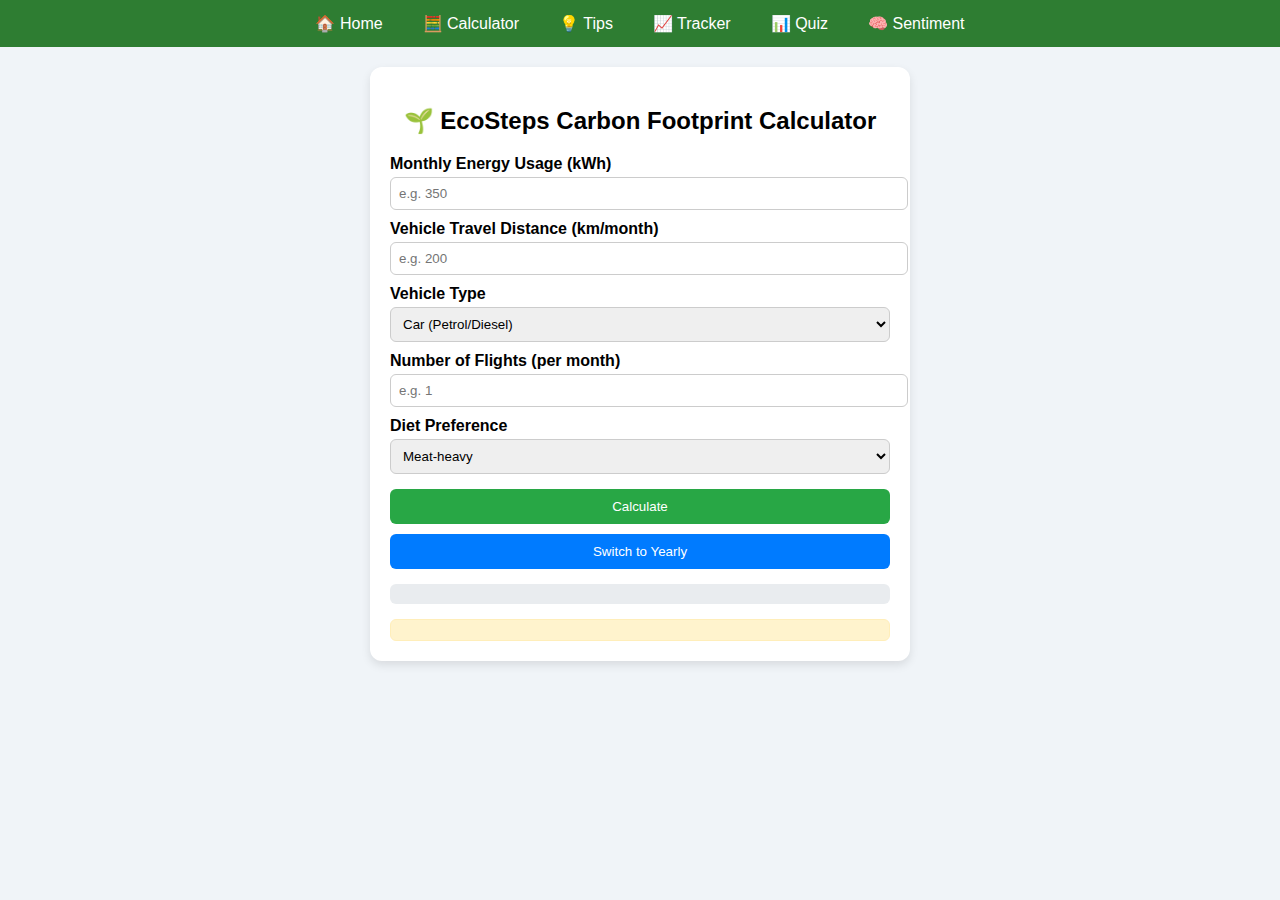
<file: calculator.html>
<!DOCTYPE html>
<html>
<head>
  <meta charset="UTF-8">
  <title>EcoSteps Carbon Footprint Calculator</title>
  <style>
    body {
      font-family: Arial, sans-serif;
      background: #f0f4f8;
      margin: 0;
      padding: 0;
    }
    /* Navbar Styles */
    .navbar {
      background-color: #2e7d32;
      overflow: hidden;
      display: flex;
      justify-content: center;
    }
    .navbar a {
      color: white;
      text-align: center;
      padding: 14px 20px;
      text-decoration: none;
      display: block;
    }
    .navbar a:hover {
      background-color: #575757;
    }

    /* Container Styles */
    .container {
      background: white;
      padding: 20px;
      border-radius: 12px;
      max-width: 500px;
      margin: 20px auto;
      box-shadow: 0 4px 10px rgba(0,0,0,0.1);
    }
    h2 {
      text-align: center;
    }
    label {
      display: block;
      margin-top: 10px;
      font-weight: bold;
    }
    input, select {
      width: 100%;
      padding: 8px;
      margin-top: 4px;
      border-radius: 6px;
      border: 1px solid #ccc;
    }
    button {
      margin-top: 15px;
      padding: 10px;
      width: 100%;
      background: #28a745;
      color: white;
      border: none;
      border-radius: 6px;
      cursor: pointer;
    }
    button:hover {
      background: #218838;
    }
    .toggle {
      background: #007bff;
      margin-top: 10px;
    }
    .toggle:hover {
      background: #0056b3;
    }
    .result, .tip {
      margin-top: 15px;
      padding: 10px;
      border-radius: 6px;
    }
    .result {
      background: #e9ecef;
    }
    .tip {
      background: #fff3cd;
      border: 1px solid #ffeeba;
    }
  </style>
</head>
<body>

  <!-- Navigation Bar -->
  <div class="navbar">
    <a href="index.html">🏠 Home</a>
    <a href="calculator.html">🧮 Calculator</a>
    <a href="suggestions.html">💡 Tips</a>
    <a href="tracker.html">📈 Tracker</a>
    <a href="facts.html">📊 Quiz</a>
    <a href="sentiment.html">🧠 Sentiment</a>
  </div>

  <div class="container">
    <h2>🌱 EcoSteps Carbon Footprint Calculator</h2>

    <label>Monthly Energy Usage (kWh)</label>
    <input type="number" id="energy" placeholder="e.g. 350">

    <label>Vehicle Travel Distance (km/month)</label>
    <input type="number" id="distance" placeholder="e.g. 200">

    <label>Vehicle Type</label>
    <select id="vehicleType">
      <option value="car">Car (Petrol/Diesel)</option>
      <option value="bike">Bike</option>
      <option value="bus">Bus</option>
      <option value="ev">Electric Vehicle</option>
    </select>

    <label>Number of Flights (per month)</label>
    <input type="number" id="flights" placeholder="e.g. 1">

    <label>Diet Preference</label>
    <select id="diet">
      <option value="meat">Meat-heavy</option>
      <option value="mixed">Mixed</option>
      <option value="vegetarian">Vegetarian</option>
      <option value="vegan">Vegan</option>
    </select>

    <button onclick="calculateFootprint()">Calculate</button>
    <button class="toggle" onclick="togglePeriod()">Switch to Yearly</button>

    <div class="result" id="result"></div>
    <div class="tip" id="tip"></div>
  </div>

  <script>
    let isYearly = false;

    function togglePeriod() {
      isYearly = !isYearly;
      document.querySelector('.toggle').innerText = isYearly ? "Switch to Monthly" : "Switch to Yearly";
      calculateFootprint();
    }

    function calculateFootprint() {
      let energy = parseFloat(document.getElementById('energy').value) || 0;
      let distance = parseFloat(document.getElementById('distance').value) || 0;
      let vehicleType = document.getElementById('vehicleType').value;
      let flights = parseFloat(document.getElementById('flights').value) || 0;
      let diet = document.getElementById('diet').value;

      if (isYearly) {
        energy *= 12;
        distance *= 12;
        flights *= 12;
      }

      const energyFactor = 0.0007; 
      const vehicleFactors = { car: 0.0002, bike: 0.0001, bus: 0.00005, ev: 0.00005 };
      const flightFactor = 0.09;
      const dietFactors = { meat: 0.25, mixed: 0.18, vegetarian: 0.12, vegan: 0.08 };

      let energyEmission = energy * energyFactor;
      let vehicleEmission = distance * (vehicleFactors[vehicleType] || 0);
      let flightEmission = flights * flightFactor;
      let dietEmission = dietFactors[diet] || 0;

      let totalEmission = energyEmission + vehicleEmission + flightEmission + dietEmission;

      document.getElementById('result').innerHTML = `Your ${isYearly ? "Yearly" : "Monthly"} Carbon Footprint: <b>${totalEmission.toFixed(2)}</b> tons CO₂`;

      const tips = {
        energy: [
          "Switch to LED bulbs to reduce electricity usage.",
          "Unplug chargers when not in use to save energy.",
          "Install solar panels to cut down grid dependency."
        ],
        vehicle: {
          car: [
            "Use public transport twice a week to reduce CO₂ by 10%.",
            "Carpool with friends to lower fuel usage.",
            "Maintain tire pressure for better mileage."
          ],
          bike: [
            "Switch short trips to walking or cycling.",
            "Ensure regular bike servicing to improve fuel efficiency."
          ],
          bus: [
            "Use buses instead of private transport whenever possible.",
            "Encourage friends to use public transport with you."
          ],
          ev: [
            "Charge your EV during off-peak hours for cleaner energy.",
            "Use renewable energy sources for EV charging."
          ]
        },
        flights: [
          "Take fewer flights and opt for trains when possible.",
          "Combine trips to reduce the number of flights."
        ],
        diet: [
          "Reduce meat consumption to lower CO₂ emissions.",
          "Incorporate more plant-based meals into your diet."
        ]
      };

      let contributions = {
        energy: energyEmission,
        vehicle: vehicleEmission,
        flights: flightEmission,
        diet: dietEmission
      };

      let highest = Object.keys(contributions).reduce((a, b) => contributions[a] > contributions[b] ? a : b);

      let selectedTip = "";
      if (highest === "vehicle") {
        let vehicleTips = tips.vehicle[vehicleType];
        selectedTip = vehicleTips[Math.floor(Math.random() * vehicleTips.length)];
      } else {
        let categoryTips = tips[highest];
        selectedTip = categoryTips[Math.floor(Math.random() * categoryTips.length)];
      }

      document.getElementById('tip').innerHTML = `💡 Tip: ${selectedTip}`;
    }
  </script>
</body>
</html>
</file>
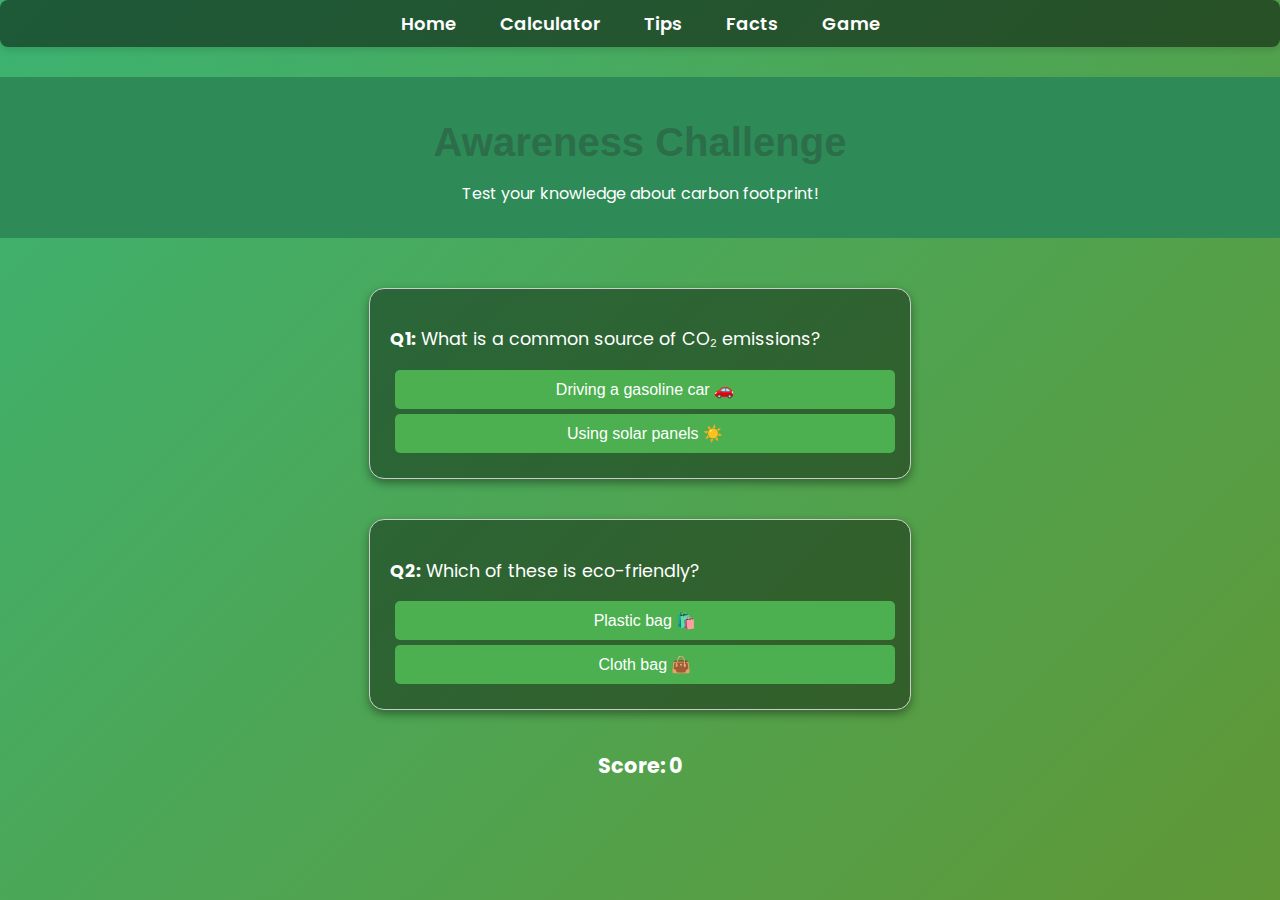
<file: game.html>
<!DOCTYPE html>
<html lang="en">
<head>
  <meta charset="UTF-8">
  <title>EcoSteps - Awareness Game</title>
  <link rel="stylesheet" href="css/styles.css">
  <link href="https://fonts.googleapis.com/css2?family=Poppins:wght@400;600&display=swap" rel="stylesheet">
  <style>
    body {
      margin: 0;
      font-family: 'Poppins', sans-serif;
      color: white;
      background: linear-gradient(-45deg, #2e8b57, #228b22, #6b8e23, #3cb371);
      background-size: 400% 400%;
      animation: gradientBG 15s ease infinite;
      min-height: 100vh;
    }

    @keyframes gradientBG {
      0% {background-position: 0% 50%;}
      50% {background-position: 100% 50%;}
      100% {background-position: 0% 50%;}
    }

    .navbar {
      background-color: rgba(0, 0, 0, 0.5);
      overflow: hidden;
      padding: 10px 0;
      text-align: center;
    }

    .navbar a {
      color: white;
      padding: 14px 20px;
      text-decoration: none;
      font-weight: 600;
      transition: background-color 0.3s ease;
    }

    .navbar a:hover {
      background-color: rgba(255, 255, 255, 0.2);
    }

    header {
      text-align: center;
      margin-top: 30px;
    }

    h1 {
      font-size: 2.5rem;
      margin-bottom: 5px;
    }

    main {
      display: flex;
      flex-direction: column;
      align-items: center;
      padding: 30px;
    }

    .quiz-container {
      background-color: rgba(0, 0, 0, 0.4);
      padding: 20px;
      border-radius: 15px;
      margin-bottom: 20px;
      width: 90%;
      max-width: 500px;
      box-shadow: 0 4px 10px rgba(0,0,0,0.4);
    }

    .quiz-container p {
      font-size: 1.1rem;
    }

    button {
      display: block;
      width: 100%;
      padding: 10px;
      margin: 10px 0;
      font-size: 1rem;
      background-color: #90ee90;
      border: none;
      border-radius: 10px;
      cursor: pointer;
      transition: transform 0.2s ease, background-color 0.3s;
    }

    button:hover {
      background-color: #76c776;
      transform: scale(1.03);
    }

    button:active {
      transform: scale(0.97);
    }

    #score {
      font-size: 1.3rem;
      font-weight: bold;
      margin-top: 20px;
    }
  </style>
</head>
<body>

  <!-- Navigation bar -->
  <div class="navbar">
    <a href="index.html">Home</a>
    <a href="calculator.html">Calculator</a>
    <a href="suggestions.html">Tips</a>
    <a href="facts.html">Facts</a>
    <a href="game.html">Game</a>
  </div>

  <div style="margin-top: 20px;"></div>

  <header>
    <h1>Awareness Challenge</h1>
    <p>Test your knowledge about carbon footprint!</p>
  </header>

  <main>
    <div class="quiz-container">
      <p><strong>Q1:</strong> What is a common source of CO₂ emissions?</p>
      <button onclick="checkAnswer(this, true)">Driving a gasoline car 🚗</button>
      <button onclick="checkAnswer(this, false)">Using solar panels ☀️</button>
    </div>

    <div class="quiz-container">
      <p><strong>Q2:</strong> Which of these is eco-friendly?</p>
      <button onclick="checkAnswer(this, false)">Plastic bag 🛍️</button>
      <button onclick="checkAnswer(this, true)">Cloth bag 👜</button>
    </div>

    <p id="score">Score: 0</p>
  </main>

  <script>
    let score = 0;

    function checkAnswer(button, isCorrect) {
      if (isCorrect) {
        score += 1;
        alert("✅ Correct!");
      } else {
        alert("❌ Oops! Try again.");
      }
      document.getElementById("score").innerText = "Score: " + score;
    }
  </script>

</body>
</html>
</file>
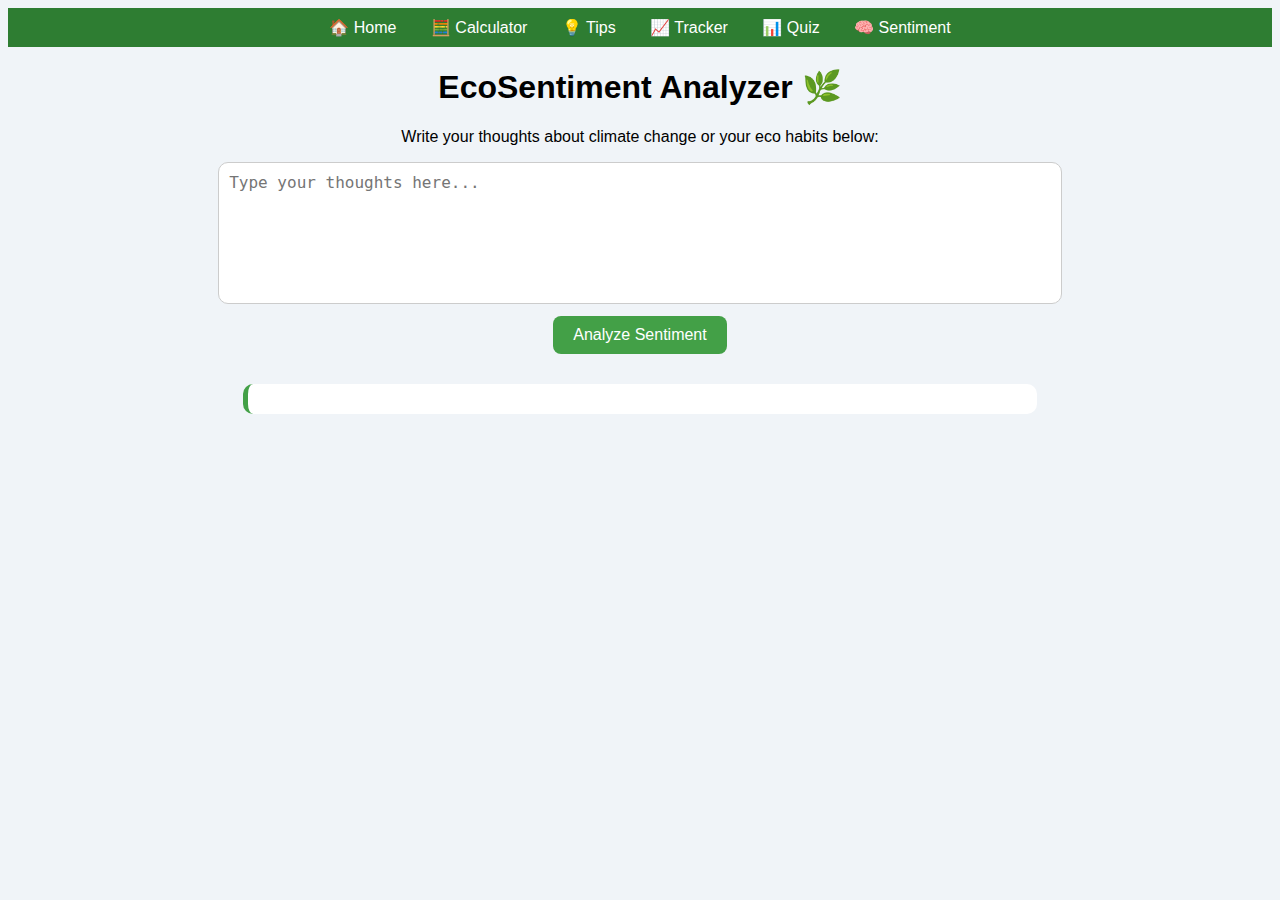
<file: sentiment.html>
<!DOCTYPE html>
<html lang="en">
<head>
  <meta charset="UTF-8" />
  <title>EcoSentiment Analyzer 🌿 (Word-Based Smart Model)</title>
  <style>
    body {
      font-family: 'Poppins', sans-serif;
      text-align: center;
      background: #f0f4f8;
      transition: background 0.6s ease-in-out;
    }
    .navbar {
      background-color: #2e7d32;
      padding: 10px;
    }
    .navbar a {
      color: white;
      padding: 10px 15px;
      text-decoration: none;
      font-weight: 500;
    }
    .navbar a:hover {
      background-color: #1b5e20;
      border-radius: 8px;
    }
    textarea {
      width: 65%;
      height: 120px;
      border-radius: 10px;
      border: 1px solid #ccc;
      padding: 10px;
      font-size: 16px;
      resize: none;
    }
    button {
      background-color: #43a047;
      color: white;
      border: none;
      padding: 10px 20px;
      border-radius: 8px;
      font-size: 16px;
      cursor: pointer;
      margin: 8px;
      transition: background 0.3s;
    }
    button:hover { background-color: #2e7d32; }
    #sentimentResult {
      margin-top: 20px;
      font-size: 22px;
      font-weight: bold;
    }
    #ecoMessage {
      margin-top: 10px;
      font-size: 18px;
      color: #333;
      font-style: italic;
    }
    .examples {
      margin: 20px auto;
      width: 60%;
      background: #e8f5e9;
      padding: 15px;
      border-radius: 12px;
    }
    #wordAnalysis {
      background: #fff;
      margin: 20px auto;
      width: 60%;
      padding: 15px;
      border-radius: 10px;
      text-align: left;
      border-left: 5px solid #43a047;
      font-size: 16px;
    }
  </style>
</head>

<body>
  <div class="navbar">
    <a href="index.html">🏠 Home</a>
    <a href="calculator.html">🧮 Calculator</a>
    <a href="suggestions.html">💡 Tips</a>
    <a href="tracker.html">📈 Tracker</a>
    <a href="facts.html">📊 Quiz</a>
    <a href="sentiment.html">🧠 Sentiment</a>
  </div>

  <h1>EcoSentiment Analyzer 🌿</h1>
  <p>Write your thoughts about climate change or your eco habits below:</p>

  <textarea id="userInput" placeholder="Type your thoughts here..."></textarea><br>
  <button onclick="analyzeSentiment()">Analyze Sentiment</button>

  <h3 id="sentimentResult"></h3>
  <p id="ecoMessage"></p>
  <div id="wordAnalysis"></div>

  

  <script>
    const ecoPos = ["green","clean","recycle","happy","eco","plant","renewable","save","hope","solar","positive","good","love","great","improve"];
    const ecoNeg = ["pollution","waste","dirty","sad","bad","angry","frustrated","deforestation","plastic","problem","hate","terrible","disappointed","toxic"];

    function insertExample(text) {
      document.getElementById("userInput").value = text;
    }

    function analyzeSentiment() {
      const text = document.getElementById("userInput").value.toLowerCase().trim();
      const result = document.getElementById("sentimentResult");
      const message = document.getElementById("ecoMessage");
      const analysis = document.getElementById("wordAnalysis");

      if (!text) {
        result.innerText = "Please type something first!";
        return;
      }

      // Word-based scoring
      let score = 0;
      const foundPos = ecoPos.filter(word => text.includes(word));
      const foundNeg = ecoNeg.filter(word => text.includes(word));

      score += foundPos.length * 1.2;  // stronger impact for positive words
      score -= foundNeg.length * 1.5;  // stronger penalty for negative words

      // Normalize
      const normalized = 1 / (1 + Math.exp(-score / 3)); // logistic scale 0–1

      let sentiment, bgColor, msg;
      if (normalized > 0.66) {
        sentiment = "Positive 😊";
        bgColor = "#c8f7c5";
        msg = "Wonderful! Your eco enthusiasm is inspiring 🌱";
      } else if (normalized < 0.4) {
        sentiment = "Negative 😟";
        bgColor = "#f7c5c5";
        msg = "Don’t worry — awareness is the first step to action 💚";
      } else {
        sentiment = "Neutral 😐";
        bgColor = "#f0f4f8";
        msg = "Your eco mindset is balanced — every small step counts 🌍";
      }

      document.body.style.background = bgColor;
      result.innerText = `Sentiment: ${sentiment} (Score: ${(normalized*100).toFixed(2)}%)`;
      message.innerText = msg;

      // Word Analysis
     
    }
  </script>
</body>
</html>
</file>
<file: css/styles.css>
body {
  margin: 0;
  font-family: Arial, sans-serif;
  background-color: #f2fff2;
}

header {
  background-color: #2e8b57;
  color: white;
  padding: 1em;
  text-align: center;
}

nav a {
  margin: 0 10px;
  color: white;
  text-decoration: none;
}

.hero {
  text-align: center;
  padding: 50px 20px;
  background: url('../assets/images/earth-bg.jpg') no-repeat center;
  background-size: cover;
}

.btn {
  background-color: #228b22;
  color: white;
  padding: 10px 20px;
  border-radius: 5px;
  text-decoration: none;
}
.tip-card {
  background-color: #e9f5e9;
  border: 2px solid #76c893;
  border-radius: 12px;
  padding: 16px;
  margin: 15px;
  width: 300px;
  box-shadow: 3px 3px 8px #b0dab9;
  transition: transform 0.3s;
}

.tip-card:hover {
  transform: scale(1.05);
  background-color: #d2f2d2;
}

h1 {
  text-align: center;
  color: #2c6e49;
  font-family: Arial, sans-serif;
}
.fact-card {
  background-color: #f0f9f0;
  border-left: 5px solid #4caf50;
  padding: 12px;
  margin: 10px auto;
  width: 80%;
  font-size: 16px;
  font-family: Arial, sans-serif;
  box-shadow: 2px 2px 5px #ccc;
}

form {
  background-color: #fffbe6;
  padding: 15px;
  margin: 20px auto;
  width: 80%;
  border-radius: 10px;
  box-shadow: 2px 2px 10px #eee;
}

button {
  background-color: #4caf50;
  color: white;
  padding: 8px 16px;
  border: none;
  border-radius: 6px;
  cursor: pointer;
}

button:hover {
  background-color: #45a049;
}
.navbar {
  background-color: #e0f7fa;
  padding: 10px 20px;
  box-shadow: 0 4px 6px rgba(0,0,0,0.1);
  border-radius: 8px;
  margin-bottom: 20px;
}

.navbar ul {
  list-style: none;
  display: flex;
  justify-content: flex-start;
  gap: 20px;
  margin: 0;
  padding: 0;
}

.navbar li {
  font-weight: bold;
}

.navbar a {
  text-decoration: none;
  color: #00695c;
  font-size: 18px;
  transition: color 0.3s ease, background-color 0.3s ease;
  padding: 8px 12px;
  border-radius: 6px;
}

.navbar a:hover {
  background-color: #b2dfdb;
  color: #004d40;
}

.quiz-container {
  border: 1px solid #ccc;
  padding: 15px;
  margin: 20px;
  border-radius: 10px;
  background-color: #f9f9f9;
}

.quiz-container button {
  margin: 5px;
  padding: 10px 20px;
  cursor: pointer;
  border: none;
  background-color: #4CAF50;
  color: white;
  border-radius: 5px;
  transition: background-color 0.3s;
}

.quiz-container button:hover {
  background-color: #45a049;
}
</file>
